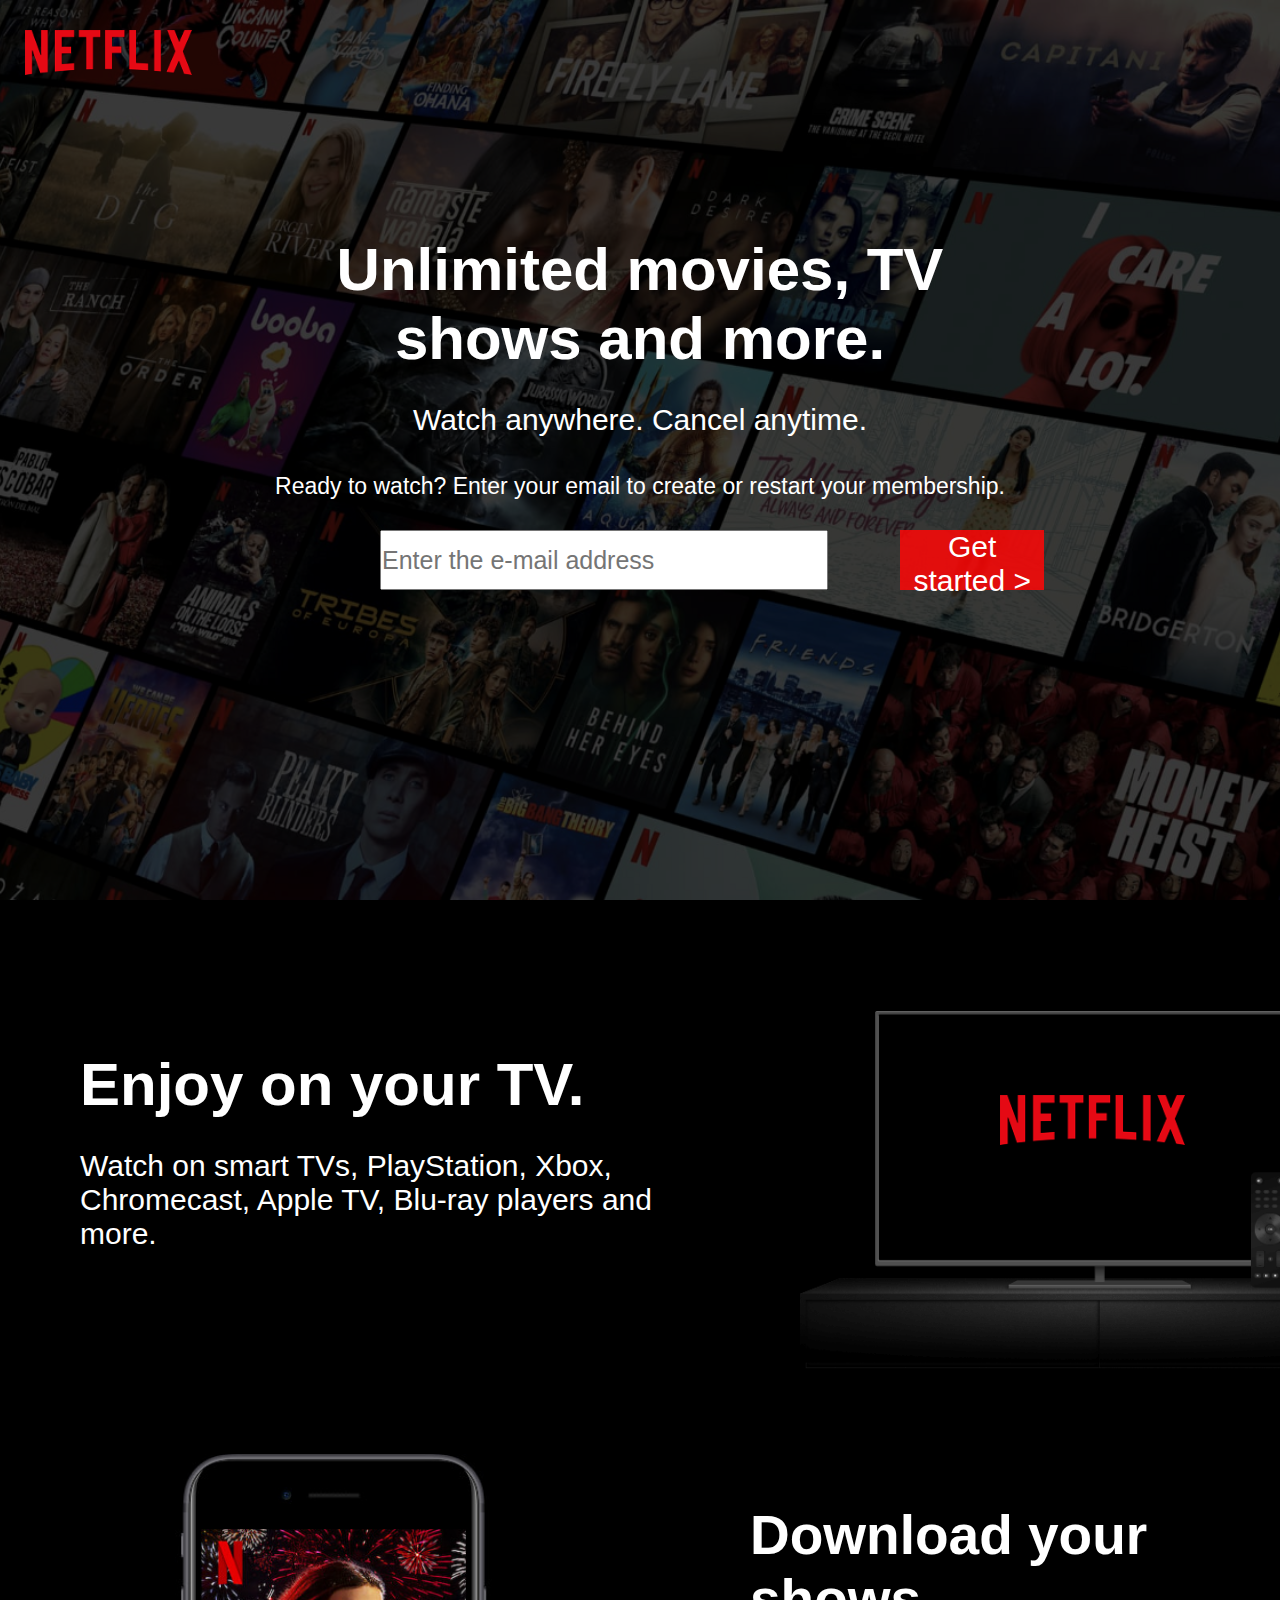
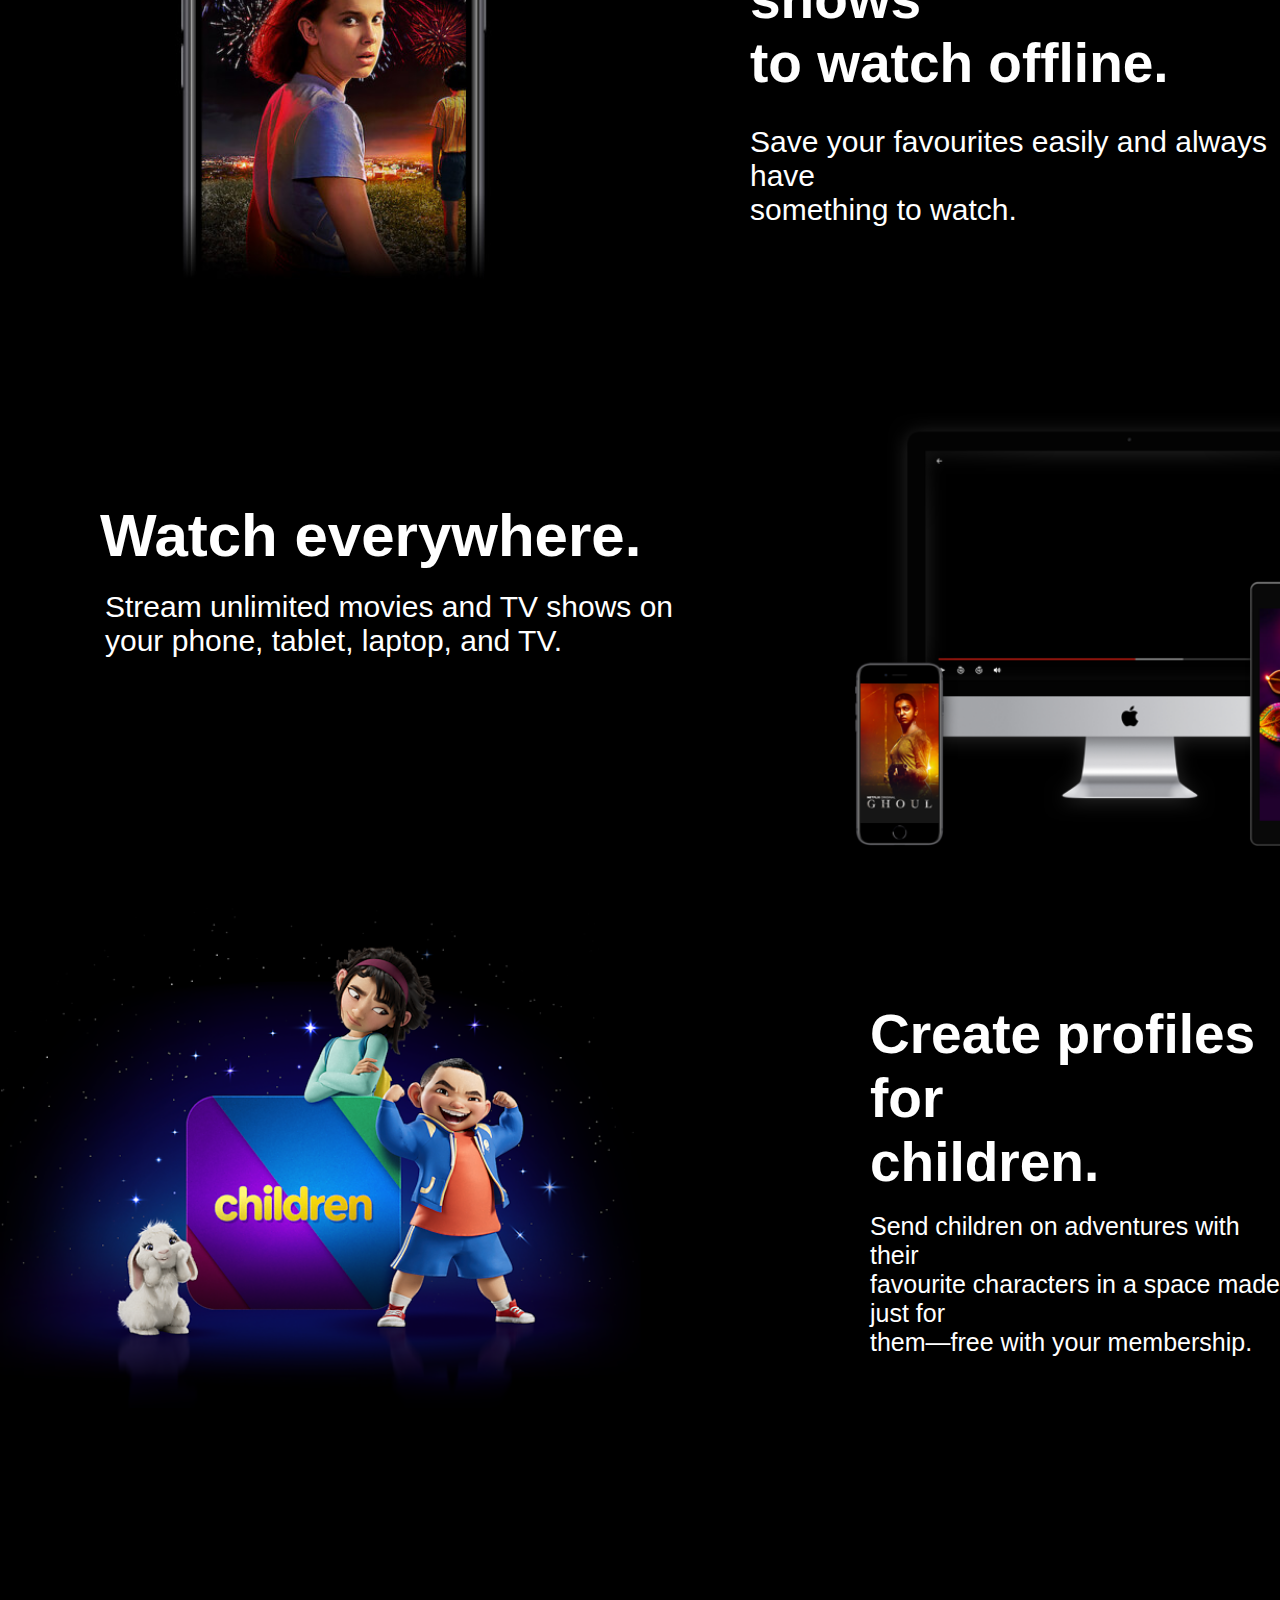
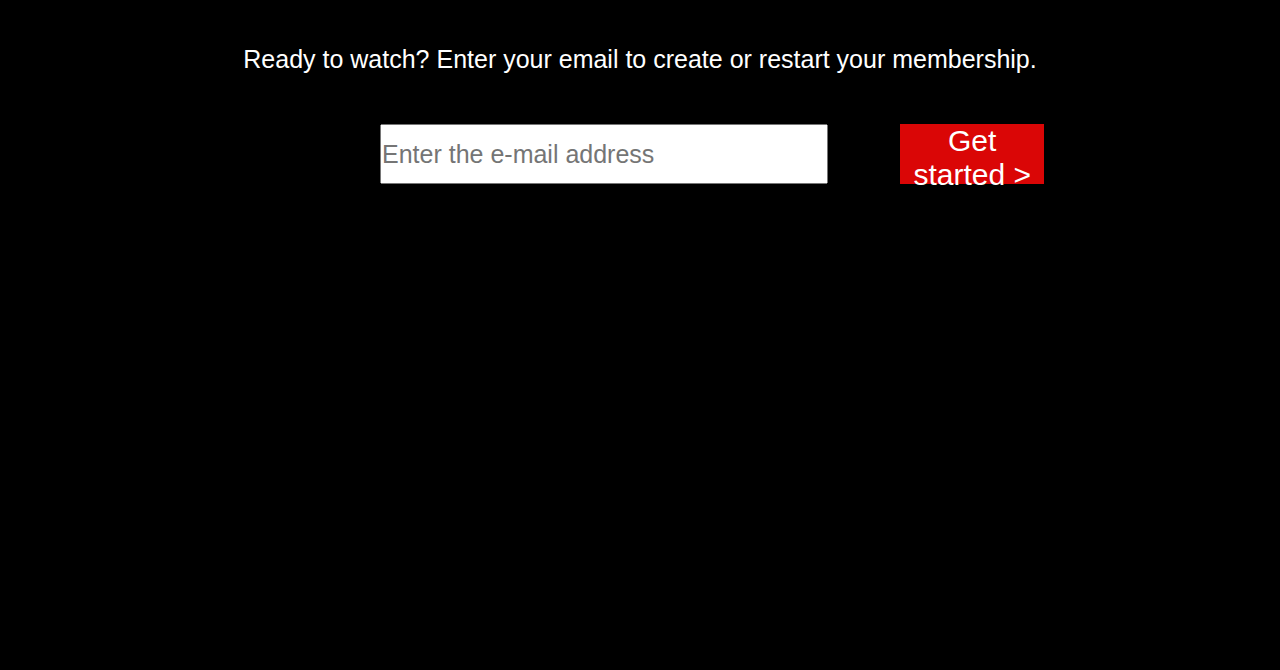
<file: Netflix/login.html>
<!DOCTYPE html>
<html lang="en">
<head>
    <meta charset="UTF-8">
    <meta http-equiv="X-UA-Compatible" content="IE=edge">
    <meta name="viewport" content="width=device-width, initial-scale=1.0">
    <meta name="description" content="this is description">
    <meta name="keywords" content="this is keywords">
    <meta name="robots" content="index,follow">
    <link rel="stylesheet" href="style.css">
    <title>Netflix</title>
</head>
<body>
    <section class="first">
        <img src="logo (1).png" style="margin-top: 30px;margin-left: 25px;height:45px">
        <div class="box">
        <button>Sign in</button>
        </div>
        <h1 style="text-align: center;color:#fff;font-family: poppnic,sans-serif;transform: translateY(90px);font-size: 60px;">Unlimited movies, TV <br>shows and more.</h1>
        <p style="text-align: center;color:#fff;font-family: poppnic,sans-serif;transform: translateY(120px);font-size: 30px;">Watch anywhere. Cancel anytime.</p>
        <br><br>
        <p style="text-align: center;color:#fff;font-family: poppnic,sans-serif;transform: translateY(120px);font-size: 23px;">Ready to watch? Enter your email to create or restart your membership.</p>
 <input type="search" name="search" placeholder="Enter the e-mail address" class="img">
 <div class="ooo">
     <button> Get started ></button>
 </div>
    </section>
    <section class="second">
    <h1 style="color:#fff;transform: translateY(150px);font-family: poppnic,sans-serif;margin-left: 80px;font-size: 60px;">Enjoy on your TV.</h1>
 <p style="color:#fff;transform: translateY(180px);font-family: poppnic,sans-serif;font-size: 30px;margin-left: 80px;">Watch on smart TVs, PlayStation, Xbox,<br> Chromecast, Apple TV, Blu-ray players and <br>more.</p>
 <img src="bff.png" height="450px" style="margin-left: 800px;margin-top:-150px;">
<img src="logo (1).png" height="50px" style="transform: translateY(-280px);margin-left: 1000px;">
<!-- second page -->
<img src="mobile-0819.jpg" height="500px" style="margin-right: 330px;margin-top: -50px;">
<h1 style="color:#fff;font-family: poppnic,sans-serif;margin-left: 750px;margin-top: -380px;font-size:55px">Download your shows<br> to watch offline.</h1>
<p style="color:#fff;margin-left: 750px;transform: translateY(30px);font-family: poppnic,sans-serif;font-size: 30px;">Save your favourites easily and always have<br> something to watch.</p>
<img src="device-pile-in.png" height="500px" style="margin-top: 200px;margin-left: 800px;">
<h1 style="color:#fff;font-family: poppnic,sans-serif;margin-left: 100px;font-size: 60px;margin-top: -400px;">Watch everywhere.</h1>
<p style="color:#fff;font-family: poppnic,sans-serif;margin-left: 105px;margin-top: 20px;font-size: 30px;">Stream unlimited movies and TV shows on<br> your phone, tablet, laptop, and TV.</p>
<img src="AAAABVxdX2WnFSp49eXb1do0euaj-F8upNImjofE77XStKhf5kUHG94DPlTiGYqPeYNtiox-82NWEK0Ls3CnLe3WWClGdiJP.png" height="500px" style="margin-top: 250px;">
<h1 style="color:#fff;font-family: poppnic,sans-serif;margin-left: 870px;margin-top: -410px;font-size: 55px;">Create profiles for <br> children.</h1>
<br>
<p style="color:#fff;margin-left: 870px;font-family:poppnic,sans-serif;font-size: 25px;">Send children on adventures with their <br> favourite characters in a space made just for <br>them—free with your membership.</p>
<br>
 <p style="color:#fff;font-family: poppnic,sans-serif;text-align: center;font-size: 25px;transform: translateY(270px);">Ready to watch? Enter your email to create or restart your membership.</p>
<input type="search" name="search" placeholder="Enter the e-mail address" class="imgg">
<div class="oooo">
    <button> Get started ></button>
</div>
</section>
</body>
</html>
</file>
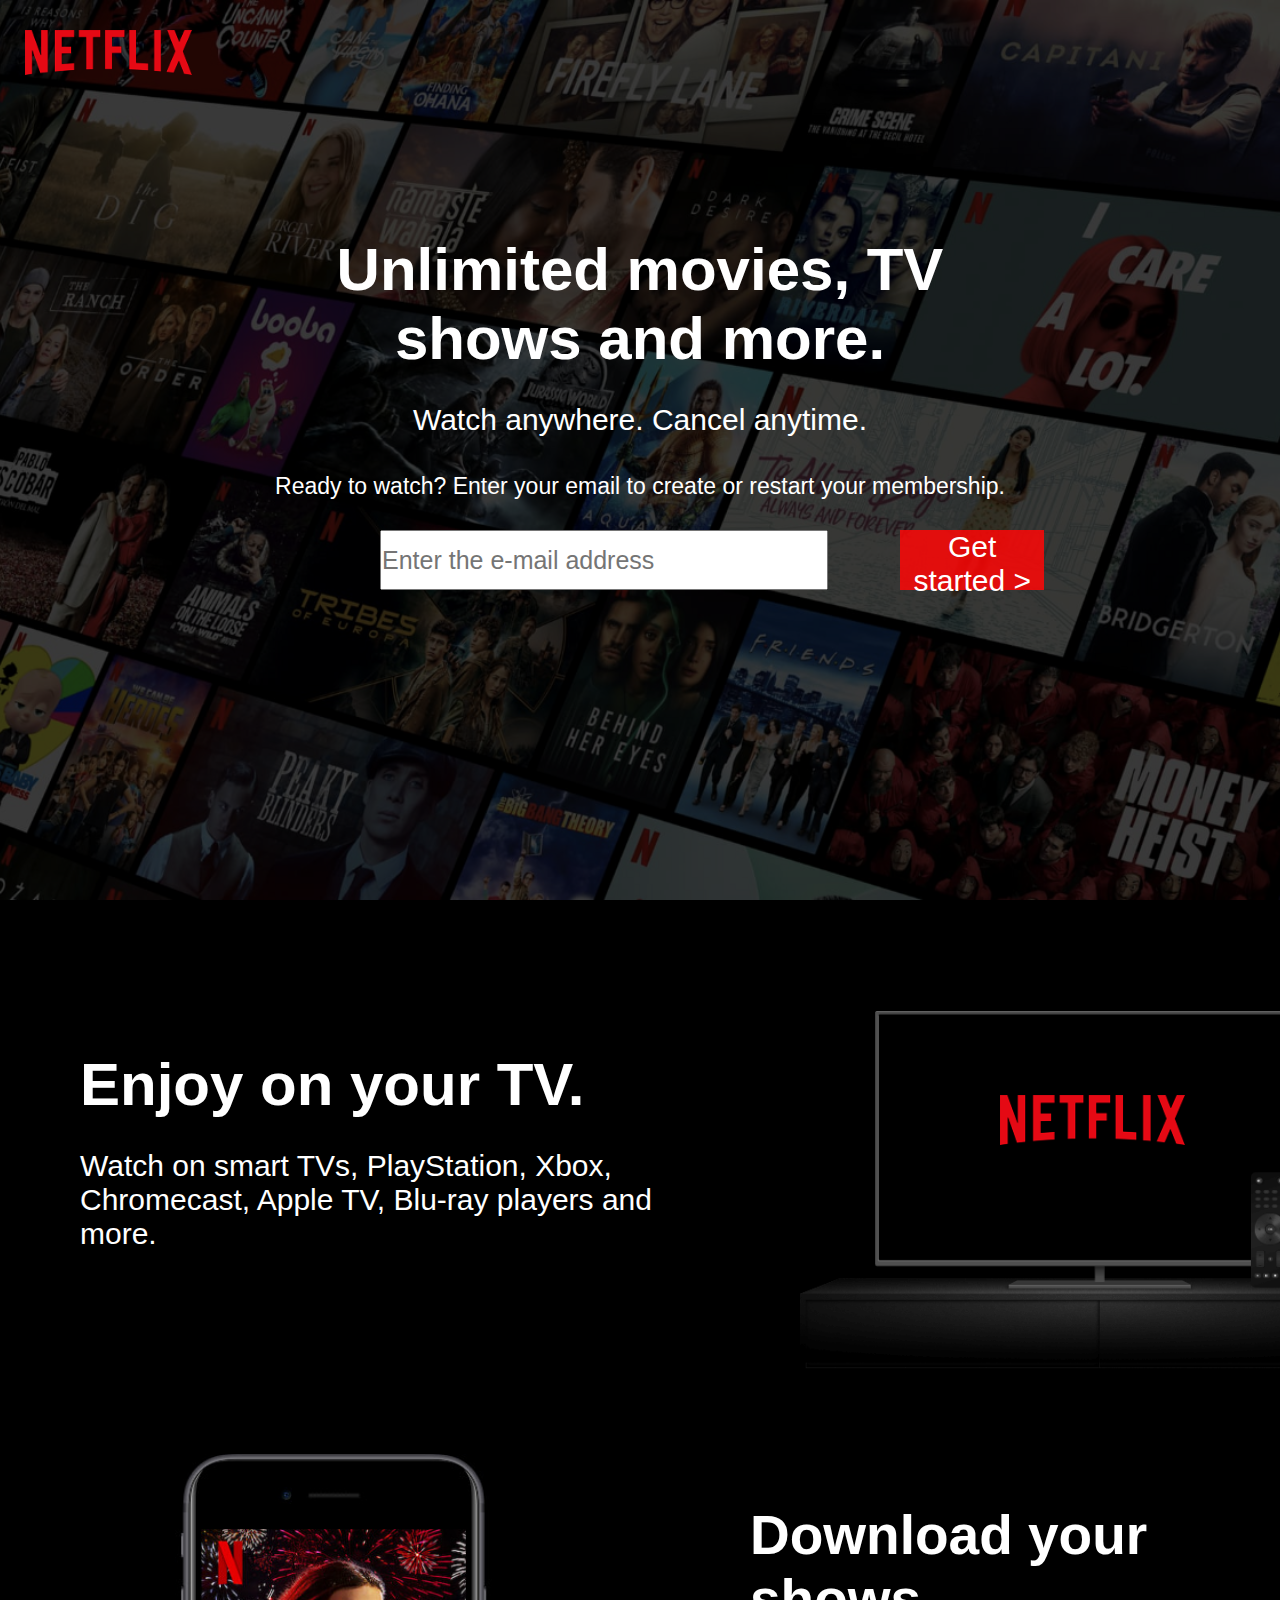
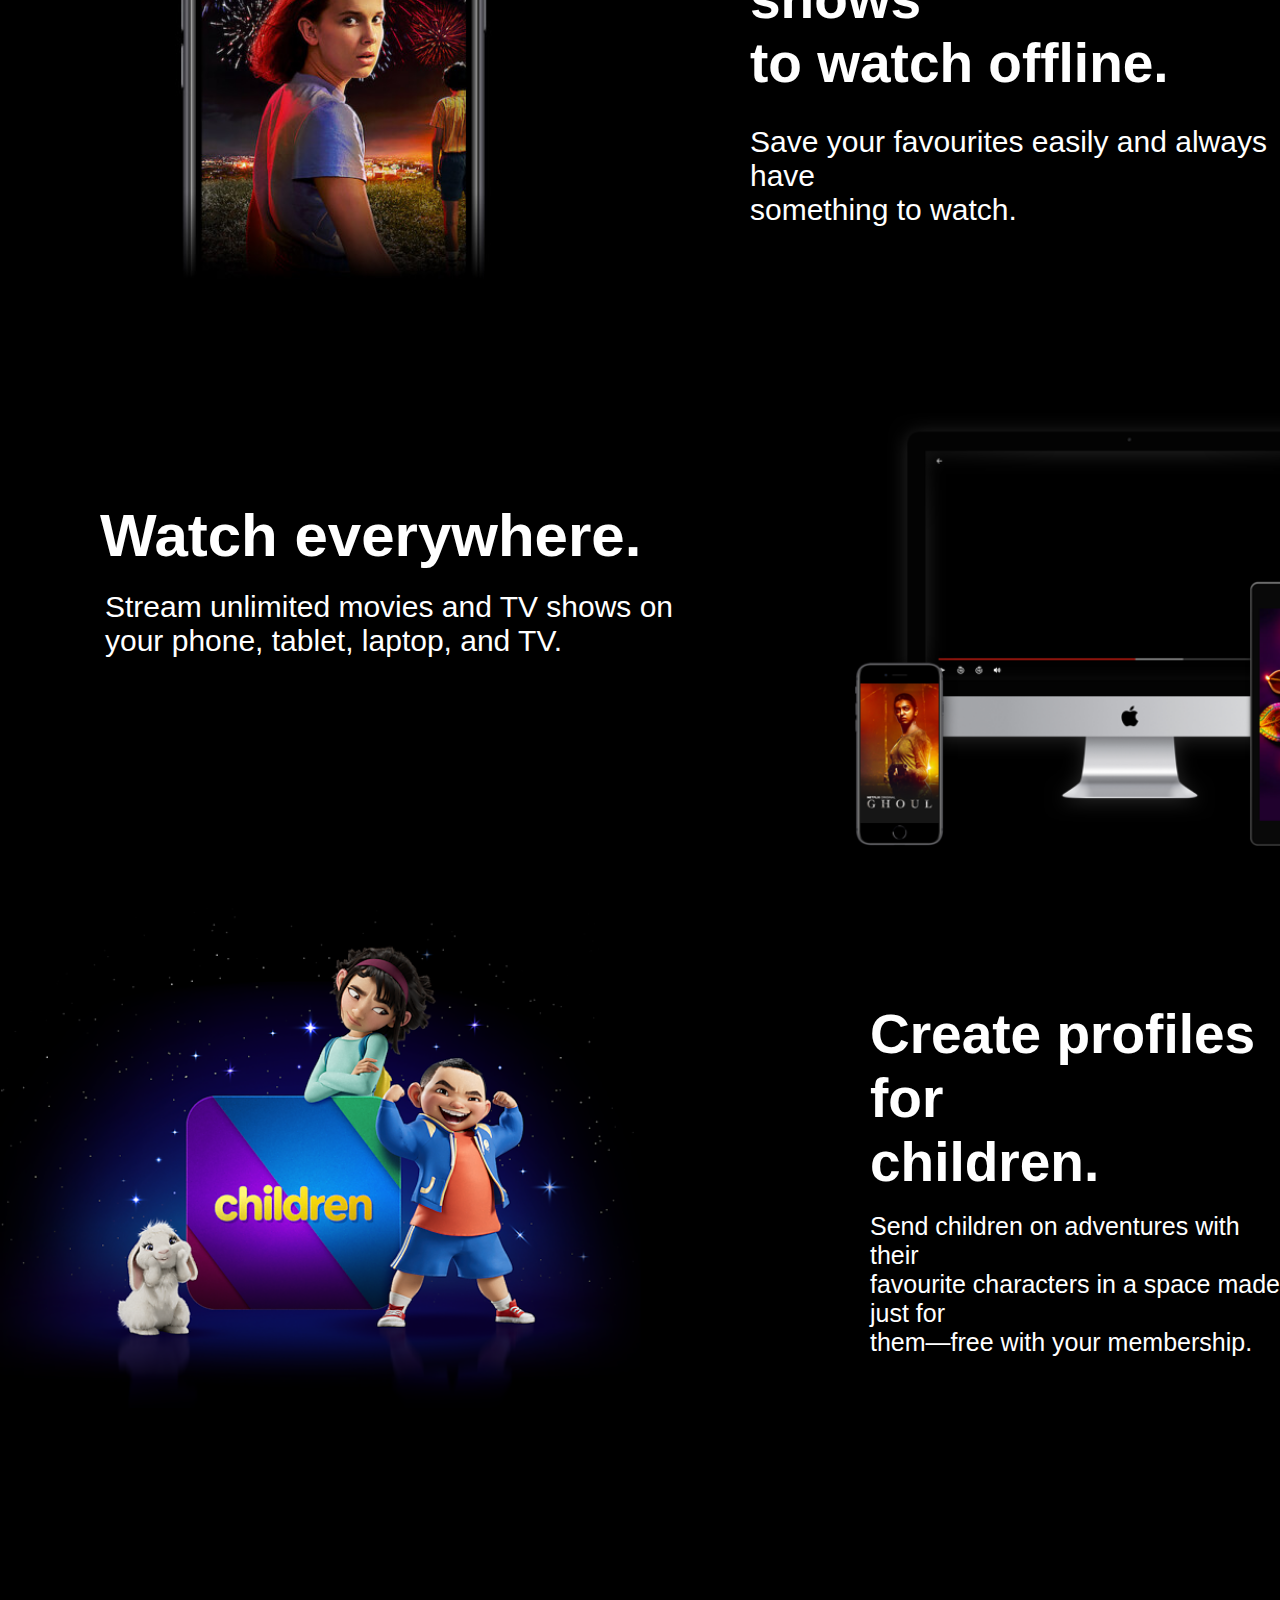
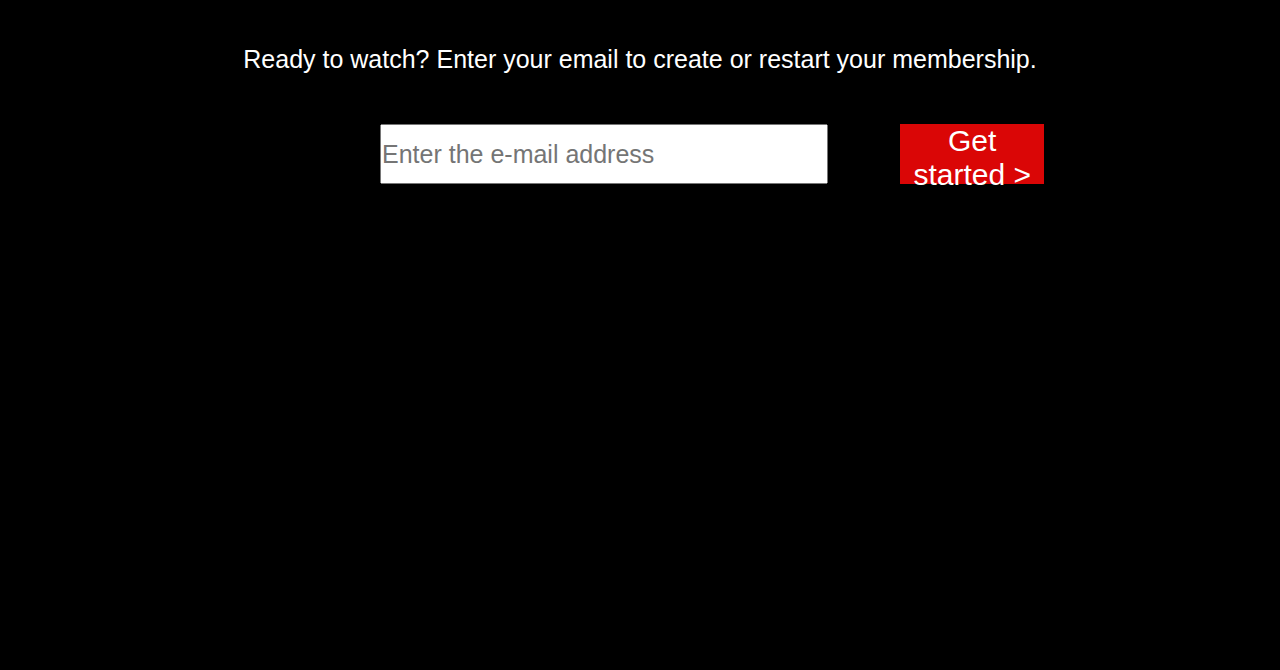
<file: Netflix/netflx login/login.html>
<!DOCTYPE html>
<html lang="en">
<head>
    <meta charset="UTF-8">
    <meta http-equiv="X-UA-Compatible" content="IE=edge">
    <meta name="viewport" content="width=device-width, initial-scale=1.0">
    <meta name="description" content="this is description">
    <meta name="keywords" content="this is keywords">
    <meta name="robots" content="index,follow">
    <link rel="stylesheet" href="style.css">
    <title>Netflix</title>
</head>
<body>
    <section class="first">
        <img src="logo (1).png" style="margin-top: 30px;margin-left: 25px;height:45px">
        <div class="box">
        <button>Sign in</button>
        </div>
        <h1 style="text-align: center;color:#fff;font-family: poppnic,sans-serif;transform: translateY(90px);font-size: 60px;">Unlimited movies, TV <br>shows and more.</h1>
        <p style="text-align: center;color:#fff;font-family: poppnic,sans-serif;transform: translateY(120px);font-size: 30px;">Watch anywhere. Cancel anytime.</p>
        <br><br>
        <p style="text-align: center;color:#fff;font-family: poppnic,sans-serif;transform: translateY(120px);font-size: 23px;">Ready to watch? Enter your email to create or restart your membership.</p>
 <input type="search" name="search" placeholder="Enter the e-mail address" class="img">
 <div class="ooo">
     <button> Get started ></button>
 </div>
    </section>
    <section class="second">
    <h1 style="color:#fff;transform: translateY(150px);font-family: poppnic,sans-serif;margin-left: 80px;font-size: 60px;">Enjoy on your TV.</h1>
 <p style="color:#fff;transform: translateY(180px);font-family: poppnic,sans-serif;font-size: 30px;margin-left: 80px;">Watch on smart TVs, PlayStation, Xbox,<br> Chromecast, Apple TV, Blu-ray players and <br>more.</p>
 <img src="bff.png" height="450px" style="margin-left: 800px;margin-top:-150px;">
<img src="logo (1).png" height="50px" style="transform: translateY(-280px);margin-left: 1000px;">
<!-- second page -->
<img src="mobile-0819.jpg" height="500px" style="margin-right: 330px;margin-top: -50px;">
<h1 style="color:#fff;font-family: poppnic,sans-serif;margin-left: 750px;margin-top: -380px;font-size:55px">Download your shows<br> to watch offline.</h1>
<p style="color:#fff;margin-left: 750px;transform: translateY(30px);font-family: poppnic,sans-serif;font-size: 30px;">Save your favourites easily and always have<br> something to watch.</p>
<img src="device-pile-in.png" height="500px" style="margin-top: 200px;margin-left: 800px;">
<h1 style="color:#fff;font-family: poppnic,sans-serif;margin-left: 100px;font-size: 60px;margin-top: -400px;">Watch everywhere.</h1>
<p style="color:#fff;font-family: poppnic,sans-serif;margin-left: 105px;margin-top: 20px;font-size: 30px;">Stream unlimited movies and TV shows on<br> your phone, tablet, laptop, and TV.</p>
<img src="inmg1.png" height="500px" style="margin-top: 250px;">
<h1 style="color:#fff;font-family: poppnic,sans-serif;margin-left: 870px;margin-top: -410px;font-size: 55px;">Create profiles for <br> children.</h1>
<br>
<p style="color:#fff;margin-left: 870px;font-family:poppnic,sans-serif;font-size: 25px;">Send children on adventures with their <br> favourite characters in a space made just for <br>them—free with your membership.</p>
<br>
 <p style="color:#fff;font-family: poppnic,sans-serif;text-align: center;font-size: 25px;transform: translateY(270px);">Ready to watch? Enter your email to create or restart your membership.</p>
<input type="search" name="search" placeholder="Enter the e-mail address" class="imgg">
<div class="oooo">
    <button> Get started ></button>
</div>
</section>
</body>
</html>
</file>
<file: Netflix/style.css>
*
{
    top:0;
    left:0;
    right:0;
    box-sizing: border-box;
    padding:0;
    margin: 0;
}
.first
{
    background:rgba(0,0,0,0.7) url("1_5lyavS59mazOFnb55Z6znQ.png");
    background-position: center;
    background-size: cover;
    background-repeat: no-repeat;
    background-blend-mode: darken;
    height:100vh;
    width:100%;
}
.box
{
    margin-left: 1300px;
    transform: translateY(-55px);
}
.box button
{
    padding:10px;
    width:50%;
    color:#fff;
    font-family: poppnic,sans-serif;
    background-color: rgba(255, 7, 7, 0.856);
    border: none;
    font-size: 20px;
}
.img
{
    transform: translateY(150px);
    margin-left: 380px;
    width:35%;
    height:60px;
    outline: none;
    font-size: 25px;
}
.ooo
{
    transform: translateY(90px);
    margin-left:900px;
}
.ooo button
{
    height:60px;
    width:38%;
    font-size: 30px;
    border:none;
    color:#fff;
    font-family: poppnic,sans-serif;
    background-color:rgba(255, 7, 7, 0.856);
}
.second
{
    height:330vh;
    width:100%;
    background-color: black;
}
.imgg
{
    transform: translateY(320px);
    margin-left: 380px;
    width:35%;
    height:60px;
    outline: none;
    font-size: 25px;
}
.oooo
{
    transform: translateY(260px);
    margin-left:900px;
}
.oooo button
{
    height:60px;
    width:38%;
    font-size: 30px;
    border:none;
    color:#fff;
    font-family: poppnic,sans-serif;
    background-color:rgba(255, 7, 7, 0.856);
}
</file>
<file: Netflix/netflx login/style.css>
*
{
    top:0;
    left:0;
    right:0;
    box-sizing: border-box;
    padding:0;
    margin: 0;
}
.first
{
    background:rgba(0,0,0,0.7) url("1_5lyavS59mazOFnb55Z6znQ.png");
    background-position: center;
    background-size: cover;
    background-repeat: no-repeat;
    background-blend-mode: darken;
    height:100vh;
    width:100%;
}
.box
{
    margin-left: 1300px;
    transform: translateY(-55px);
}
.box button
{
    padding:10px;
    width:50%;
    color:#fff;
    font-family: poppnic,sans-serif;
    background-color: rgba(255, 7, 7, 0.856);
    border: none;
    font-size: 20px;
}
.img
{
    transform: translateY(150px);
    margin-left: 380px;
    width:35%;
    height:60px;
    outline: none;
    font-size: 25px;
}
.ooo
{
    transform: translateY(90px);
    margin-left:900px;
}
.ooo button
{
    height:60px;
    width:38%;
    font-size: 30px;
    border:none;
    color:#fff;
    font-family: poppnic,sans-serif;
    background-color:rgba(255, 7, 7, 0.856);
}
.second
{
    height:330vh;
    width:100%;
    background-color: black;
}
.imgg
{
    transform: translateY(320px);
    margin-left: 380px;
    width:35%;
    height:60px;
    outline: none;
    font-size: 25px;
}
.oooo
{
    transform: translateY(260px);
    margin-left:900px;
}
.oooo button
{
    height:60px;
    width:38%;
    font-size: 30px;
    border:none;
    color:#fff;
    font-family: poppnic,sans-serif;
    background-color:rgba(255, 7, 7, 0.856);
}
</file>
